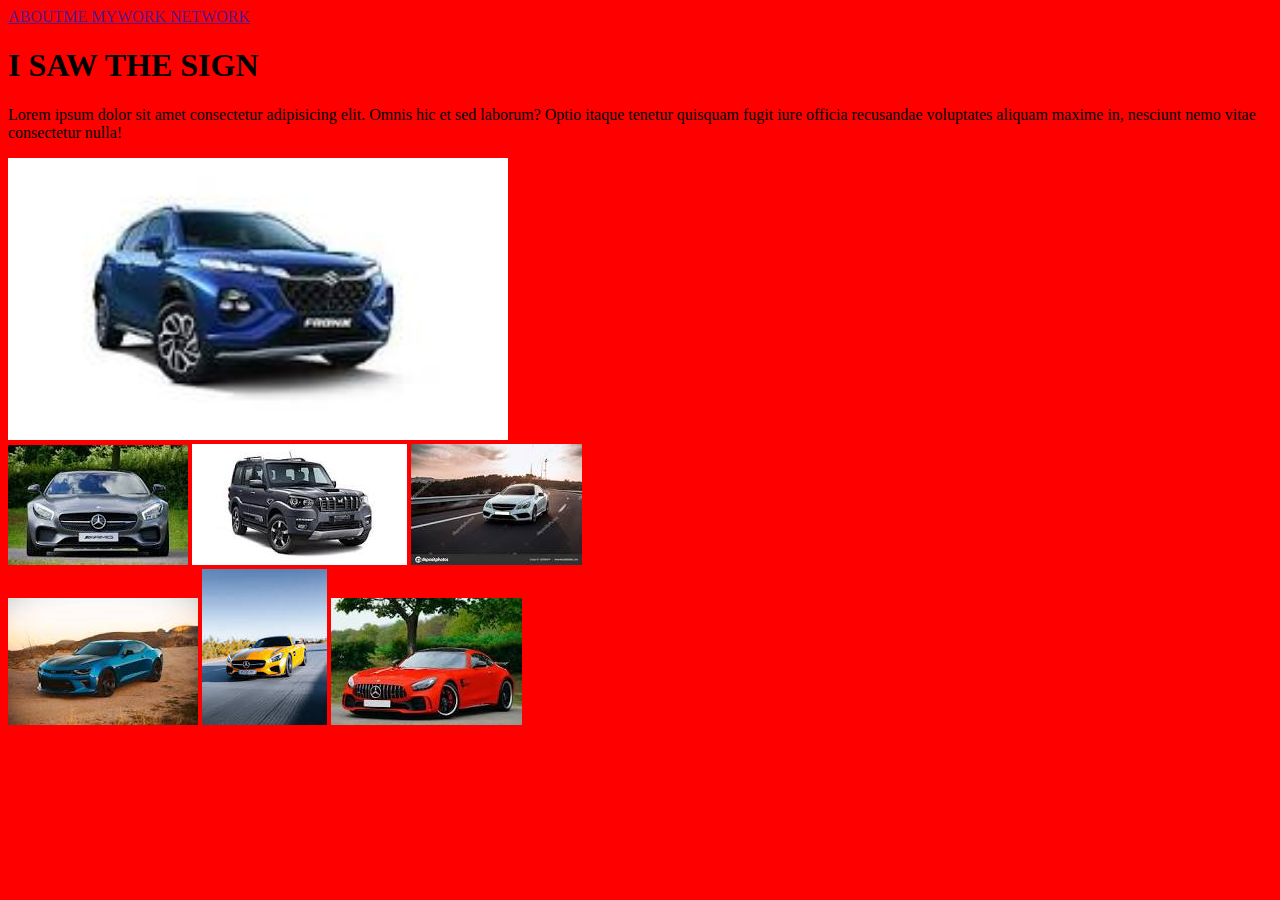
<file: assigment/index.html>
<!DOCTYPE html>
<html lang="en">

<head>
    <meta charset="UTF-8">
    <meta name="viewport" content="width=device-width, initial-scale=1.0">
    <title>Document</title>
</head>

<body bgcolor="red">
    <div>
        <a href=""> ABOUTME MYWORK NETWORK </a>
        <h1>I SAW THE SIGN</h1>
        <P>Lorem ipsum dolor sit amet consectetur adipisicing elit. Omnis hic et sed laborum? Optio itaque tenetur
            quisquam fugit iure officia recusandae voluptates aliquam maxime in, nesciunt nemo vitae consectetur nulla!
        </P>
        <img src="../assigment/download (1).jpg" width="500px" alt=""> <br>
        <img    src=  "./download (2).jpg"    alt=""   >
        <img src="./download (3).jpg" alt="">
        <img src="./download (4).jpg" alt=""> <br>
        <img src="./download (5).jpg" alt="">
        <img src="./download (6).jpg" alt="">
        <img src="./download (7).jpg" alt="">











    </div>
</body>

</html>
</file>
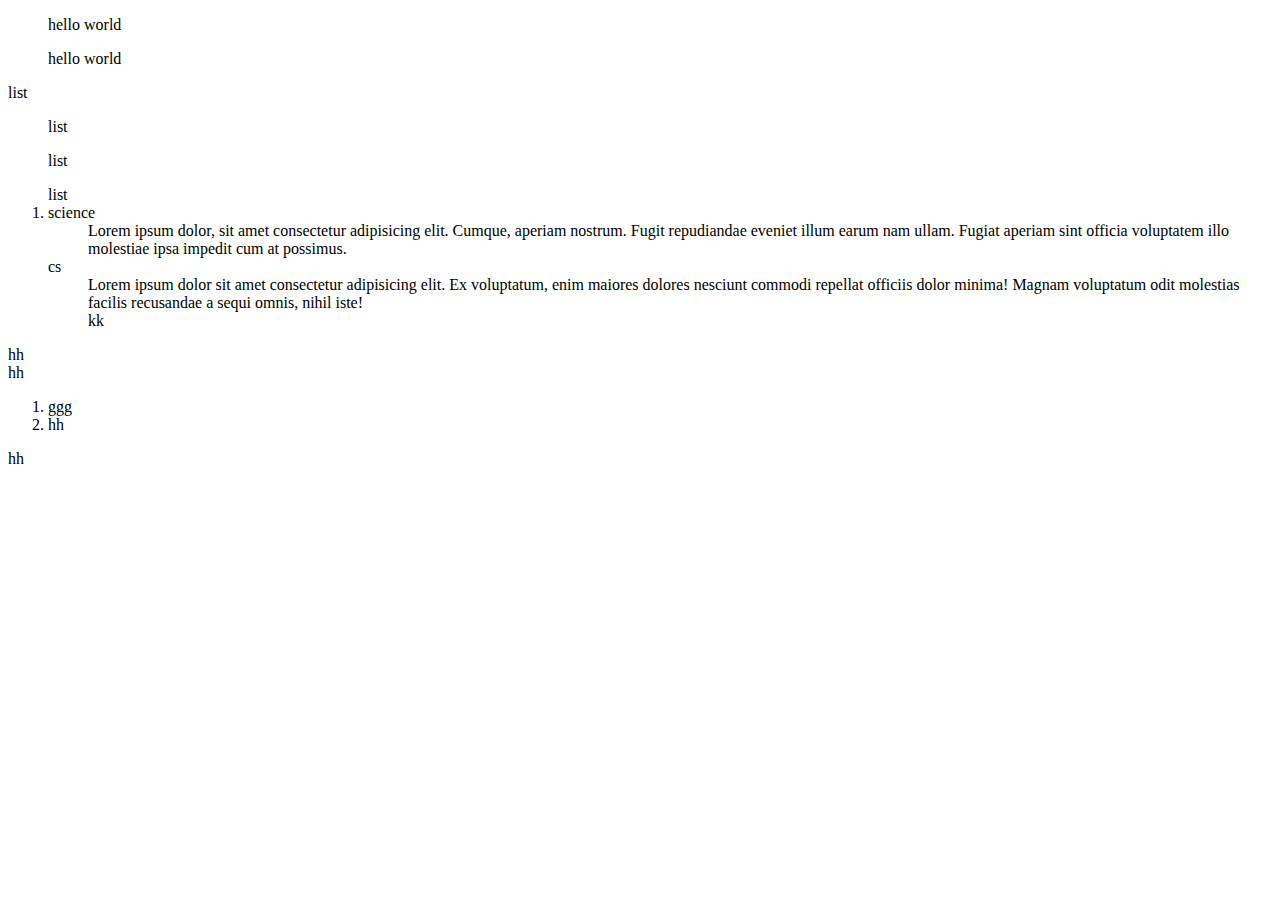
<file: class#4/index.html>
<!DOCTYPE html>
<html lang="en">
<head>
    <meta charset="UTF-8">
    <meta name="viewport" content="width=device-width, initial-scale=1.0">
    <title>Document</title>
</head>
<body>
 <li>
    <ul>hello world</ul>
    <ul>hello world</ul>
 </li>
 <li>
    list
    <li><ol>list</ol></li>
    <ol>list</ol>
    <ol>list
        <li><dl>science
            <dd>Lorem ipsum dolor, sit amet consectetur adipisicing elit. Cumque, aperiam nostrum. Fugit repudiandae eveniet illum earum nam ullam. Fugiat aperiam sint officia voluptatem illo molestiae ipsa impedit cum at possimus.</dd>
        </dl>
        <dl>cs
            <dd>Lorem ipsum dolor sit amet consectetur adipisicing elit. Ex voluptatum, enim maiores dolores nesciunt commodi repellat officiis dolor minima! Magnam voluptatum odit molestias facilis recusandae a sequi omnis, nihil iste!</dd>
        </dl>
<ol>kk</ol>

        </li>
    </ol>

 </li>
<li>hh</li>
<li>hh
    <ol><li>ggg</li>
        <li>hh</li>

    </ol>
</li>
<li>hh</li>

</body>
</html>
</file>
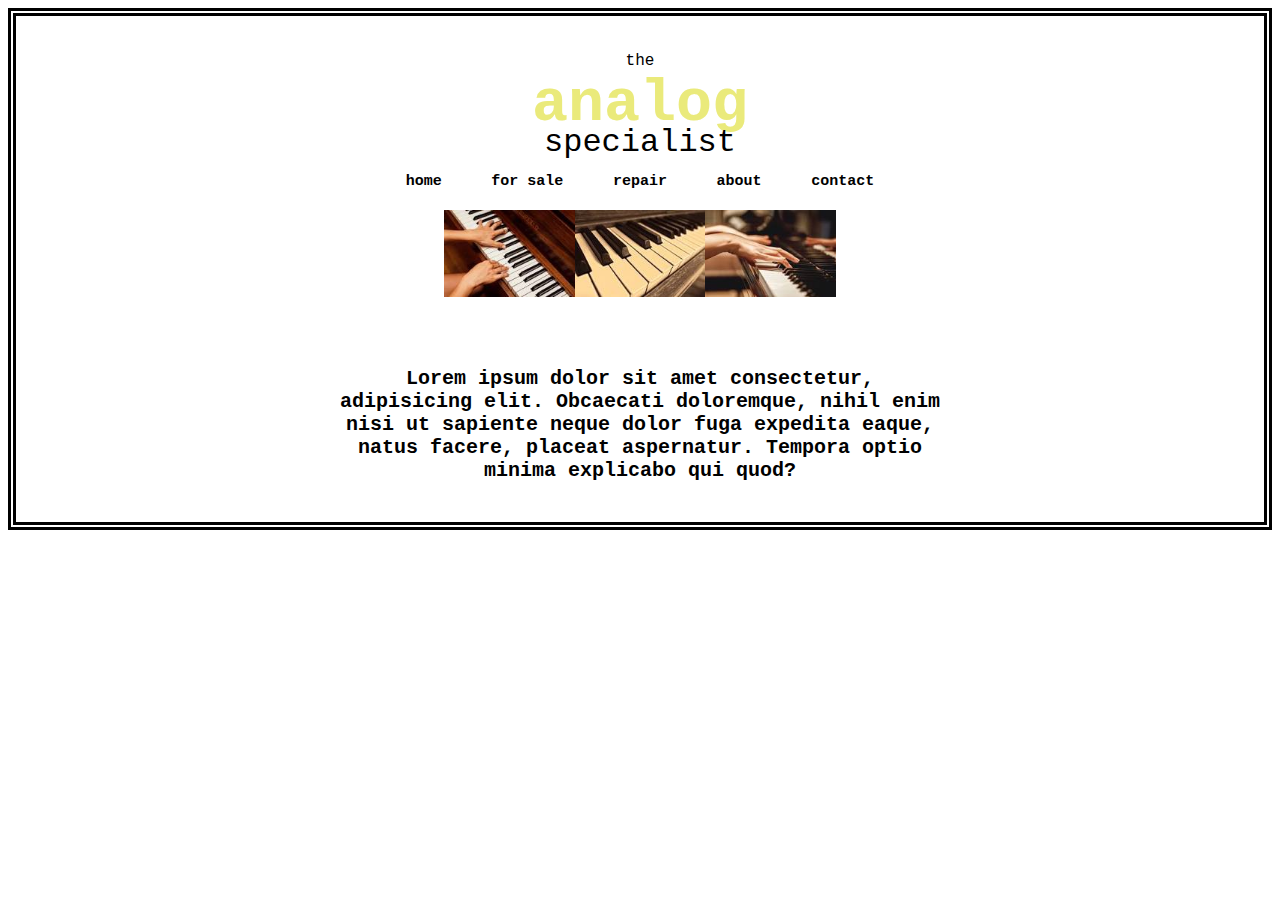
<file: gola/index.html>
<!DOCTYPE html>
<html lang="en">

<head>
    <meta charset="UTF-8">
    <meta name="viewport" content="width= initial-scale=1.0">
    <title>Document</title>
    <link rel="stylesheet" href="style.css">
</head>

<body>

    <div class="main-box">
        <div class="headind">
            <p>
                <span id="the">the </span> <br>
                <span id="analog"> analog</span> <br>
                <span id="specialist"> specialist</span>
            </p>
        </div>
        <div class="nav menu">
            <a id="home button" href="">home</a>
            <a href="">for sale</a>
            <a href="">repair</a>
            <a href="">about</a>
            <a href="">contact</a>
        </div>
        <div class="images">
            <img src="../gola/download (1).jpg" alt="">
            <img src="../gola/download (8).jpg" alt="">
            <img src="../gola/download.jpg" alt="">
        </div>
        <div class="para">
            <p>Lorem ipsum dolor sit amet consectetur, adipisicing elit. Obcaecati doloremque, nihil enim nisi ut
                sapiente neque dolor fuga expedita eaque, natus facere, placeat aspernatur. Tempora optio minima
                explicabo qui quod?</p>

        </div>







    </div>
</body>

</html>
</file>
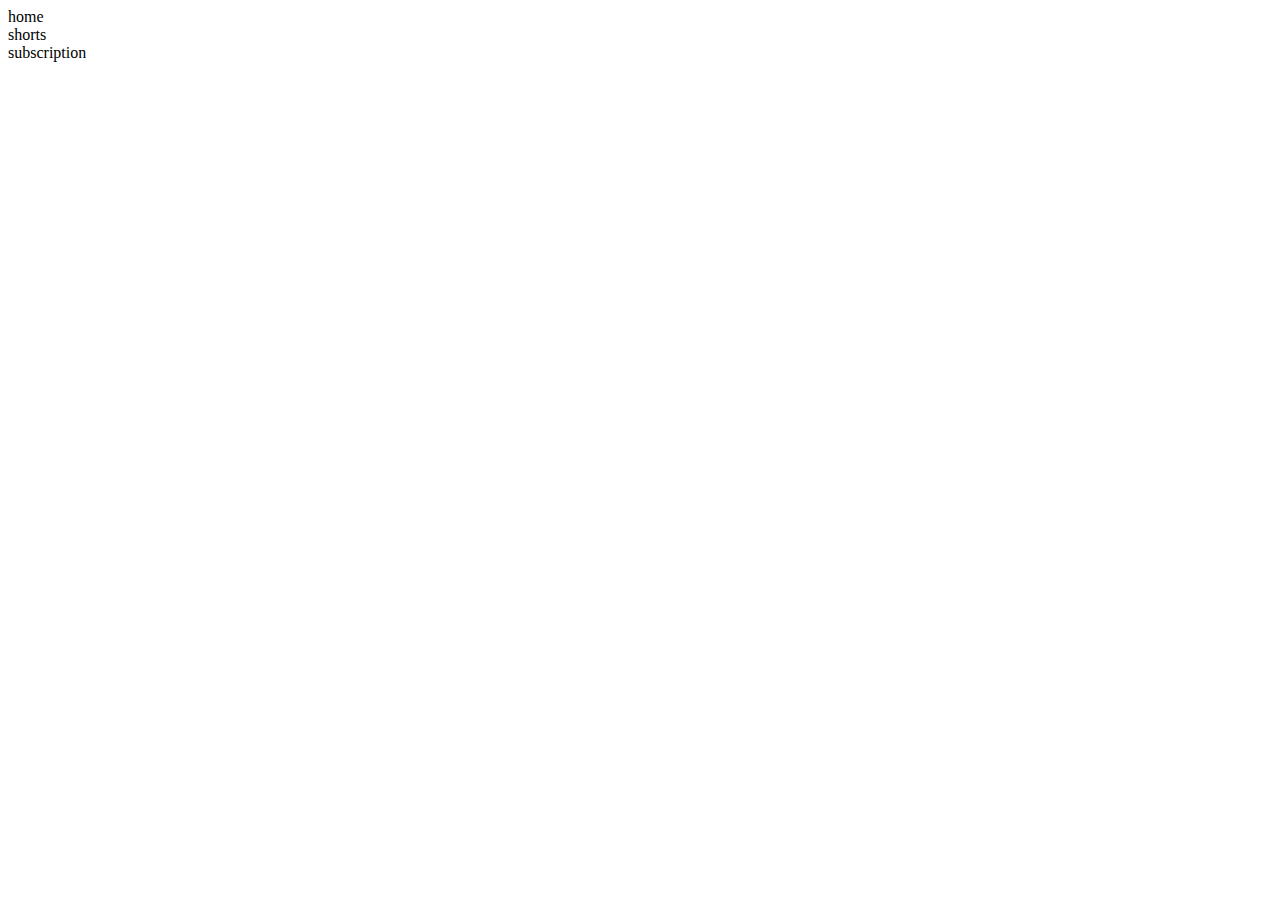
<file: practise wrk/index.html>
<!DOCTYPE html>
<html lang="en">
<head>
    <meta charset="UTF-8">
    <meta name="viewport" content="width=device-width, initial-scale=1.0">
    <title>Document</title>
    <link rel="stylesheet" href="style.css">
</head>
<body>
    <nav>home <br> shorts  <br> subscription
        
    </nav>
</body>
</html>
</file>
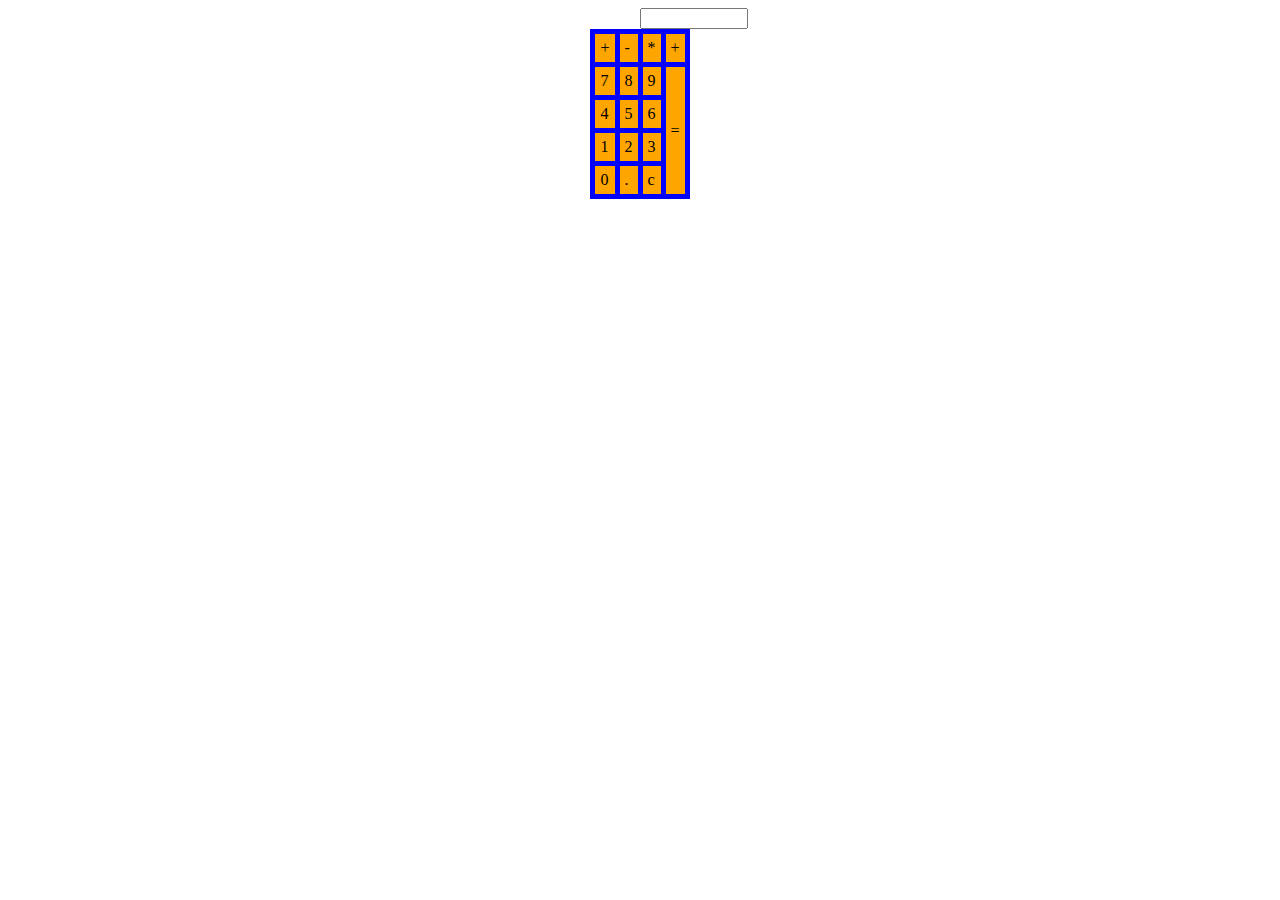
<file: task2/index.html>
<!DOCTYPE html>
<html lang="en">
<head>
    <meta charset="UTF-8">
    <meta name="viewport" content="width=device-width, initial-scale=1.0">
    <title>Document</title>
    <link rel="stylesheet" href="style.css">

    
</head>
<body>
    <table >
        <tr >
            <form  action="">
                <input type="text" name="" id="">
            </form>
    
            
        
            <td >+</td>
            <td>-</td>
            <td>*</td>
            <td>+</td>
            
        </tr>
         <td>7</td>
            <td>8</td>
            <td>9</td>
            <td rowspan="5">=</td>
        <tr>
             <td>4</td>
            <td>5</td>
            <td>6</td>
        </tr>
            
            <tr>
             <td>1</td>
            <td>2</td>
            <td>3</td>
            
            </tr>
            <tr>
                 <td>0</td>
            <td>.</td>
            <td>c</td>
            
            </tr>

        </tr>



    </table>

























































</body>
</html>
</file>
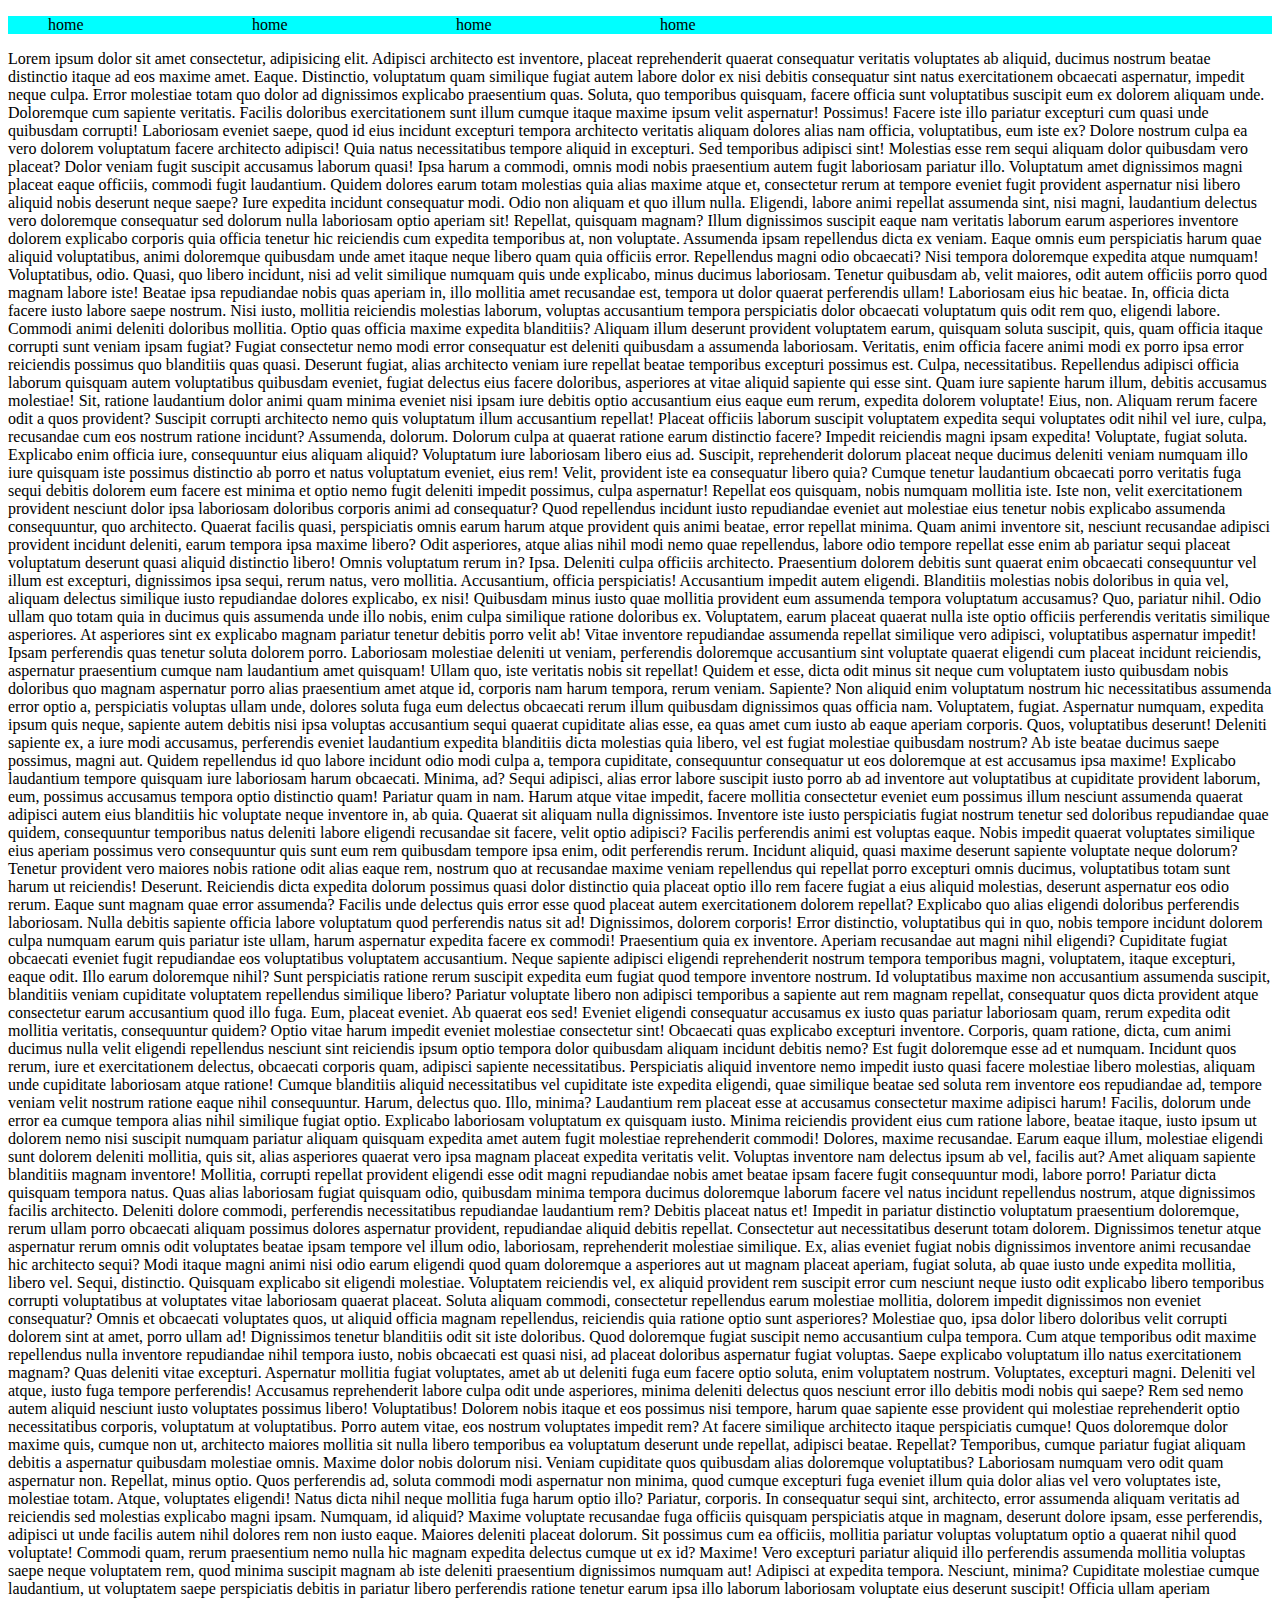
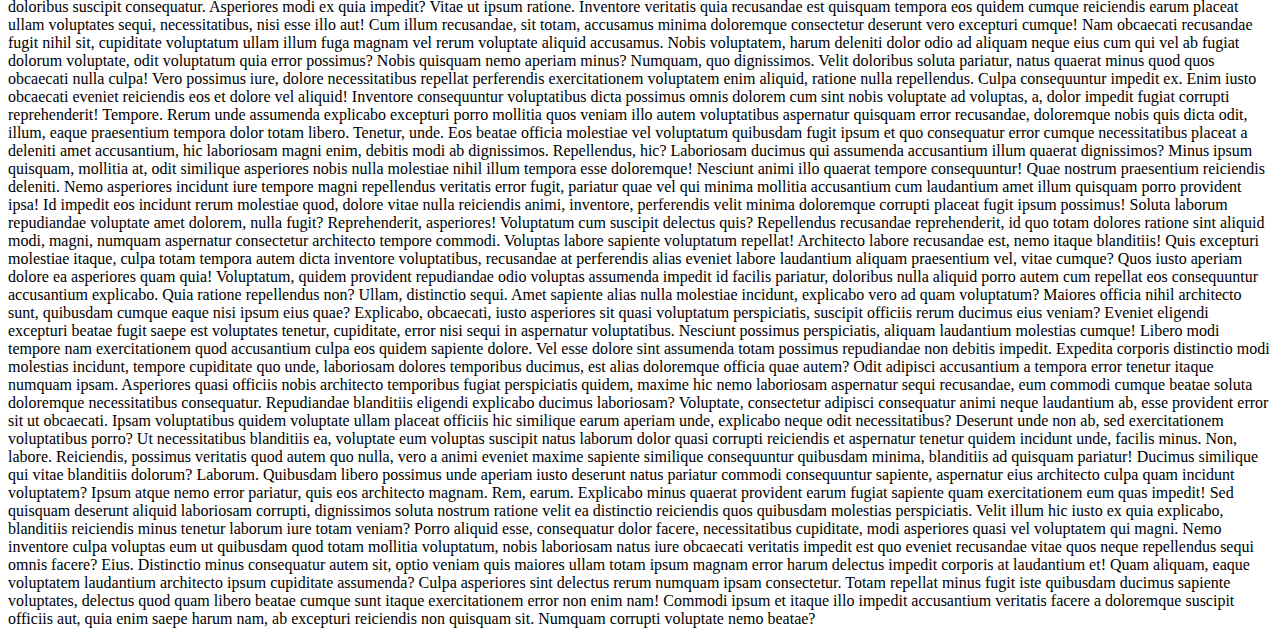
<file: task3/index.html>
<!DOCTYPE html>
<html lang="en">

<head>
    <meta charset="UTF-8">
    <meta name="viewport" content="width=device-width, initial-scale=1.0">
    <title>Document</title>
    <link rel="stylesheet" href="style.css">
</head>

<body>
    <ul>
        <li>home</li>
        <li>home</li>
        <li>home</li>
        <li>home</li>
    </ul>
    <p>Lorem ipsum dolor sit amet consectetur, adipisicing elit. Adipisci architecto est inventore, placeat
        reprehenderit quaerat consequatur veritatis voluptates ab aliquid, ducimus nostrum beatae distinctio itaque ad
        eos maxime amet. Eaque.
        Distinctio, voluptatum quam similique fugiat autem labore dolor ex nisi debitis consequatur sint natus
        exercitationem obcaecati aspernatur, impedit neque culpa. Error molestiae totam quo dolor ad dignissimos
        explicabo praesentium quas.
        Soluta, quo temporibus quisquam, facere officia sunt voluptatibus suscipit eum ex dolorem aliquam unde.
        Doloremque cum sapiente veritatis. Facilis doloribus exercitationem sunt illum cumque itaque maxime ipsum velit
        aspernatur! Possimus!
        Facere iste illo pariatur excepturi cum quasi unde quibusdam corrupti! Laboriosam eveniet saepe, quod id eius
        incidunt excepturi tempora architecto veritatis aliquam dolores alias nam officia, voluptatibus, eum iste ex?
        Dolore nostrum culpa ea vero dolorem voluptatum facere architecto adipisci! Quia natus necessitatibus tempore
        aliquid in excepturi. Sed temporibus adipisci sint! Molestias esse rem sequi aliquam dolor quibusdam vero
        placeat?
        Dolor veniam fugit suscipit accusamus laborum quasi! Ipsa harum a commodi, omnis modi nobis praesentium autem
        fugit laboriosam pariatur illo. Voluptatum amet dignissimos magni placeat eaque officiis, commodi fugit
        laudantium.
        Quidem dolores earum totam molestias quia alias maxime atque et, consectetur rerum at tempore eveniet fugit
        provident aspernatur nisi libero aliquid nobis deserunt neque saepe? Iure expedita incidunt consequatur modi.
        Odio non aliquam et quo illum nulla. Eligendi, labore animi repellat assumenda sint, nisi magni, laudantium
        delectus vero doloremque consequatur sed dolorum nulla laboriosam optio aperiam sit! Repellat, quisquam magnam?
        Illum dignissimos suscipit eaque nam veritatis laborum earum asperiores inventore dolorem explicabo corporis
        quia officia tenetur hic reiciendis cum expedita temporibus at, non voluptate. Assumenda ipsam repellendus dicta
        ex veniam.
        Eaque omnis eum perspiciatis harum quae aliquid voluptatibus, animi doloremque quibusdam unde amet itaque neque
        libero quam quia officiis error. Repellendus magni odio obcaecati? Nisi tempora doloremque expedita atque
        numquam!
        Voluptatibus, odio. Quasi, quo libero incidunt, nisi ad velit similique numquam quis unde explicabo, minus
        ducimus laboriosam. Tenetur quibusdam ab, velit maiores, odit autem officiis porro quod magnam labore iste!
        Beatae ipsa repudiandae nobis quas aperiam in, illo mollitia amet recusandae est, tempora ut dolor quaerat
        perferendis ullam! Laboriosam eius hic beatae. In, officia dicta facere iusto labore saepe nostrum.
        Nisi iusto, mollitia reiciendis molestias laborum, voluptas accusantium tempora perspiciatis dolor obcaecati
        voluptatum quis odit rem quo, eligendi labore. Commodi animi deleniti doloribus mollitia. Optio quas officia
        maxime expedita blanditiis?
        Aliquam illum deserunt provident voluptatem earum, quisquam soluta suscipit, quis, quam officia itaque corrupti
        sunt veniam ipsam fugiat? Fugiat consectetur nemo modi error consequatur est deleniti quibusdam a assumenda
        laboriosam.
        Veritatis, enim officia facere animi modi ex porro ipsa error reiciendis possimus quo blanditiis quas quasi.
        Deserunt fugiat, alias architecto veniam iure repellat beatae temporibus excepturi possimus est. Culpa,
        necessitatibus.
        Repellendus adipisci officia laborum quisquam autem voluptatibus quibusdam eveniet, fugiat delectus eius facere
        doloribus, asperiores at vitae aliquid sapiente qui esse sint. Quam iure sapiente harum illum, debitis accusamus
        molestiae!
        Sit, ratione laudantium dolor animi quam minima eveniet nisi ipsam iure debitis optio accusantium eius eaque eum
        rerum, expedita dolorem voluptate! Eius, non. Aliquam rerum facere odit a quos provident?
        Suscipit corrupti architecto nemo quis voluptatum illum accusantium repellat! Placeat officiis laborum suscipit
        voluptatem expedita sequi voluptates odit nihil vel iure, culpa, recusandae cum eos nostrum ratione incidunt?
        Assumenda, dolorum.
        Dolorum culpa at quaerat ratione earum distinctio facere? Impedit reiciendis magni ipsam expedita! Voluptate,
        fugiat soluta. Explicabo enim officia iure, consequuntur eius aliquam aliquid? Voluptatum iure laboriosam libero
        eius ad.
        Suscipit, reprehenderit dolorum placeat neque ducimus deleniti veniam numquam illo iure quisquam iste possimus
        distinctio ab porro et natus voluptatum eveniet, eius rem! Velit, provident iste ea consequatur libero quia?
        Cumque tenetur laudantium obcaecati porro veritatis fuga sequi debitis dolorem eum facere est minima et optio
        nemo fugit deleniti impedit possimus, culpa aspernatur! Repellat eos quisquam, nobis numquam mollitia iste.
        Iste non, velit exercitationem provident nesciunt dolor ipsa laboriosam doloribus corporis animi ad consequatur?
        Quod repellendus incidunt iusto repudiandae eveniet aut molestiae eius tenetur nobis explicabo assumenda
        consequuntur, quo architecto.
        Quaerat facilis quasi, perspiciatis omnis earum harum atque provident quis animi beatae, error repellat minima.
        Quam animi inventore sit, nesciunt recusandae adipisci provident incidunt deleniti, earum tempora ipsa maxime
        libero?
        Odit asperiores, atque alias nihil modi nemo quae repellendus, labore odio tempore repellat esse enim ab
        pariatur sequi placeat voluptatum deserunt quasi aliquid distinctio libero! Omnis voluptatum rerum in? Ipsa.
        Deleniti culpa officiis architecto. Praesentium dolorem debitis sunt quaerat enim obcaecati consequuntur vel
        illum est excepturi, dignissimos ipsa sequi, rerum natus, vero mollitia. Accusantium, officia perspiciatis!
        Accusantium impedit autem eligendi.
        Blanditiis molestias nobis doloribus in quia vel, aliquam delectus similique iusto repudiandae dolores
        explicabo, ex nisi! Quibusdam minus iusto quae mollitia provident eum assumenda tempora voluptatum accusamus?
        Quo, pariatur nihil.
        Odio ullam quo totam quia in ducimus quis assumenda unde illo nobis, enim culpa similique ratione doloribus ex.
        Voluptatem, earum placeat quaerat nulla iste optio officiis perferendis veritatis similique asperiores.
        At asperiores sint ex explicabo magnam pariatur tenetur debitis porro velit ab! Vitae inventore repudiandae
        assumenda repellat similique vero adipisci, voluptatibus aspernatur impedit! Ipsam perferendis quas tenetur
        soluta dolorem porro.
        Laboriosam molestiae deleniti ut veniam, perferendis doloremque accusantium sint voluptate quaerat eligendi cum
        placeat incidunt reiciendis, aspernatur praesentium cumque nam laudantium amet quisquam! Ullam quo, iste
        veritatis nobis sit repellat!
        Quidem et esse, dicta odit minus sit neque cum voluptatem iusto quibusdam nobis doloribus quo magnam aspernatur
        porro alias praesentium amet atque id, corporis nam harum tempora, rerum veniam. Sapiente?
        Non aliquid enim voluptatum nostrum hic necessitatibus assumenda error optio a, perspiciatis voluptas ullam
        unde, dolores soluta fuga eum delectus obcaecati rerum illum quibusdam dignissimos quas officia nam. Voluptatem,
        fugiat.
        Aspernatur numquam, expedita ipsum quis neque, sapiente autem debitis nisi ipsa voluptas accusantium sequi
        quaerat cupiditate alias esse, ea quas amet cum iusto ab eaque aperiam corporis. Quos, voluptatibus deserunt!
        Deleniti sapiente ex, a iure modi accusamus, perferendis eveniet laudantium expedita blanditiis dicta molestias
        quia libero, vel est fugiat molestiae quibusdam nostrum? Ab iste beatae ducimus saepe possimus, magni aut.
        Quidem repellendus id quo labore incidunt odio modi culpa a, tempora cupiditate, consequuntur consequatur ut eos
        doloremque at est accusamus ipsa maxime! Explicabo laudantium tempore quisquam iure laboriosam harum obcaecati.
        Minima, ad? Sequi adipisci, alias error labore suscipit iusto porro ab ad inventore aut voluptatibus at
        cupiditate provident laborum, eum, possimus accusamus tempora optio distinctio quam! Pariatur quam in nam.
        Harum atque vitae impedit, facere mollitia consectetur eveniet eum possimus illum nesciunt assumenda quaerat
        adipisci autem eius blanditiis hic voluptate neque inventore in, ab quia. Quaerat sit aliquam nulla dignissimos.
        Inventore iste iusto perspiciatis fugiat nostrum tenetur sed doloribus repudiandae quae quidem, consequuntur
        temporibus natus deleniti labore eligendi recusandae sit facere, velit optio adipisci? Facilis perferendis animi
        est voluptas eaque.
        Nobis impedit quaerat voluptates similique eius aperiam possimus vero consequuntur quis sunt eum rem quibusdam
        tempore ipsa enim, odit perferendis rerum. Incidunt aliquid, quasi maxime deserunt sapiente voluptate neque
        dolorum?
        Tenetur provident vero maiores nobis ratione odit alias eaque rem, nostrum quo at recusandae maxime veniam
        repellendus qui repellat porro excepturi omnis ducimus, voluptatibus totam sunt harum ut reiciendis! Deserunt.
        Reiciendis dicta expedita dolorum possimus quasi dolor distinctio quia placeat optio illo rem facere fugiat a
        eius aliquid molestias, deserunt aspernatur eos odio rerum. Eaque sunt magnam quae error assumenda?
        Facilis unde delectus quis error esse quod placeat autem exercitationem dolorem repellat? Explicabo quo alias
        eligendi doloribus perferendis laboriosam. Nulla debitis sapiente officia labore voluptatum quod perferendis
        natus sit ad!
        Dignissimos, dolorem corporis! Error distinctio, voluptatibus qui in quo, nobis tempore incidunt dolorem culpa
        numquam earum quis pariatur iste ullam, harum aspernatur expedita facere ex commodi! Praesentium quia ex
        inventore.
        Aperiam recusandae aut magni nihil eligendi? Cupiditate fugiat obcaecati eveniet fugit repudiandae eos
        voluptatibus voluptatem accusantium. Neque sapiente adipisci eligendi reprehenderit nostrum tempora temporibus
        magni, voluptatem, itaque excepturi, eaque odit.
        Illo earum doloremque nihil? Sunt perspiciatis ratione rerum suscipit expedita eum fugiat quod tempore inventore
        nostrum. Id voluptatibus maxime non accusantium assumenda suscipit, blanditiis veniam cupiditate voluptatem
        repellendus similique libero?
        Pariatur voluptate libero non adipisci temporibus a sapiente aut rem magnam repellat, consequatur quos dicta
        provident atque consectetur earum accusantium quod illo fuga. Eum, placeat eveniet. Ab quaerat eos sed!
        Eveniet eligendi consequatur accusamus ex iusto quas pariatur laboriosam quam, rerum expedita odit mollitia
        veritatis, consequuntur quidem? Optio vitae harum impedit eveniet molestiae consectetur sint! Obcaecati quas
        explicabo excepturi inventore.
        Corporis, quam ratione, dicta, cum animi ducimus nulla velit eligendi repellendus nesciunt sint reiciendis ipsum
        optio tempora dolor quibusdam aliquam incidunt debitis nemo? Est fugit doloremque esse ad et numquam.
        Incidunt quos rerum, iure et exercitationem delectus, obcaecati corporis quam, adipisci sapiente necessitatibus.
        Perspiciatis aliquid inventore nemo impedit iusto quasi facere molestiae libero molestias, aliquam unde
        cupiditate laboriosam atque ratione!
        Cumque blanditiis aliquid necessitatibus vel cupiditate iste expedita eligendi, quae similique beatae sed soluta
        rem inventore eos repudiandae ad, tempore veniam velit nostrum ratione eaque nihil consequuntur. Harum, delectus
        quo.
        Illo, minima? Laudantium rem placeat esse at accusamus consectetur maxime adipisci harum! Facilis, dolorum unde
        error ea cumque tempora alias nihil similique fugiat optio. Explicabo laboriosam voluptatum ex quisquam iusto.
        Minima reiciendis provident eius cum ratione labore, beatae itaque, iusto ipsum ut dolorem nemo nisi suscipit
        numquam pariatur aliquam quisquam expedita amet autem fugit molestiae reprehenderit commodi! Dolores, maxime
        recusandae.
        Earum eaque illum, molestiae eligendi sunt dolorem deleniti mollitia, quis sit, alias asperiores quaerat vero
        ipsa magnam placeat expedita veritatis velit. Voluptas inventore nam delectus ipsum ab vel, facilis aut?
        Amet aliquam sapiente blanditiis magnam inventore! Mollitia, corrupti repellat provident eligendi esse odit
        magni repudiandae nobis amet beatae ipsam facere fugit consequuntur modi, labore porro! Pariatur dicta quisquam
        tempora natus.
        Quas alias laboriosam fugiat quisquam odio, quibusdam minima tempora ducimus doloremque laborum facere vel natus
        incidunt repellendus nostrum, atque dignissimos facilis architecto. Deleniti dolore commodi, perferendis
        necessitatibus repudiandae laudantium rem?
        Debitis placeat natus et! Impedit in pariatur distinctio voluptatum praesentium doloremque, rerum ullam porro
        obcaecati aliquam possimus dolores aspernatur provident, repudiandae aliquid debitis repellat. Consectetur aut
        necessitatibus deserunt totam dolorem.
        Dignissimos tenetur atque aspernatur rerum omnis odit voluptates beatae ipsam tempore vel illum odio,
        laboriosam, reprehenderit molestiae similique. Ex, alias eveniet fugiat nobis dignissimos inventore animi
        recusandae hic architecto sequi?
        Modi itaque magni animi nisi odio earum eligendi quod quam doloremque a asperiores aut ut magnam placeat
        aperiam, fugiat soluta, ab quae iusto unde expedita mollitia, libero vel. Sequi, distinctio.
        Quisquam explicabo sit eligendi molestiae. Voluptatem reiciendis vel, ex aliquid provident rem suscipit error
        cum nesciunt neque iusto odit explicabo libero temporibus corrupti voluptatibus at voluptates vitae laboriosam
        quaerat placeat.
        Soluta aliquam commodi, consectetur repellendus earum molestiae mollitia, dolorem impedit dignissimos non
        eveniet consequatur? Omnis et obcaecati voluptates quos, ut aliquid officia magnam repellendus, reiciendis quia
        ratione optio sunt asperiores?
        Molestiae quo, ipsa dolor libero doloribus velit corrupti dolorem sint at amet, porro ullam ad! Dignissimos
        tenetur blanditiis odit sit iste doloribus. Quod doloremque fugiat suscipit nemo accusantium culpa tempora.
        Cum atque temporibus odit maxime repellendus nulla inventore repudiandae nihil tempora iusto, nobis obcaecati
        est quasi nisi, ad placeat doloribus aspernatur fugiat voluptas. Saepe explicabo voluptatum illo natus
        exercitationem magnam?
        Quas deleniti vitae excepturi. Aspernatur mollitia fugiat voluptates, amet ab ut deleniti fuga eum facere optio
        soluta, enim voluptatem nostrum. Voluptates, excepturi magni. Deleniti vel atque, iusto fuga tempore
        perferendis!
        Accusamus reprehenderit labore culpa odit unde asperiores, minima deleniti delectus quos nesciunt error illo
        debitis modi nobis qui saepe? Rem sed nemo autem aliquid nesciunt iusto voluptates possimus libero!
        Voluptatibus!
        Dolorem nobis itaque et eos possimus nisi tempore, harum quae sapiente esse provident qui molestiae
        reprehenderit optio necessitatibus corporis, voluptatum at voluptatibus. Porro autem vitae, eos nostrum
        voluptates impedit rem?
        At facere similique architecto itaque perspiciatis cumque! Quos doloremque dolor maxime quis, cumque non ut,
        architecto maiores mollitia sit nulla libero temporibus ea voluptatum deserunt unde repellat, adipisci beatae.
        Repellat?
        Temporibus, cumque pariatur fugiat aliquam debitis a aspernatur quibusdam molestiae omnis. Maxime dolor nobis
        dolorum nisi. Veniam cupiditate quos quibusdam alias doloremque voluptatibus? Laboriosam numquam vero odit quam
        aspernatur non.
        Repellat, minus optio. Quos perferendis ad, soluta commodi modi aspernatur non minima, quod cumque excepturi
        fuga eveniet illum quia dolor alias vel vero voluptates iste, molestiae totam. Atque, voluptates eligendi!
        Natus dicta nihil neque mollitia fuga harum optio illo? Pariatur, corporis. In consequatur sequi sint,
        architecto, error assumenda aliquam veritatis ad reiciendis sed molestias explicabo magni ipsam. Numquam, id
        aliquid?
        Maxime voluptate recusandae fuga officiis quisquam perspiciatis atque in magnam, deserunt dolore ipsam, esse
        perferendis, adipisci ut unde facilis autem nihil dolores rem non iusto eaque. Maiores deleniti placeat dolorum.
        Sit possimus cum ea officiis, mollitia pariatur voluptas voluptatum optio a quaerat nihil quod voluptate!
        Commodi quam, rerum praesentium nemo nulla hic magnam expedita delectus cumque ut ex id? Maxime!
        Vero excepturi pariatur aliquid illo perferendis assumenda mollitia voluptas saepe neque voluptatem rem, quod
        minima suscipit magnam ab iste deleniti praesentium dignissimos numquam aut! Adipisci at expedita tempora.
        Nesciunt, minima?
        Cupiditate molestiae cumque laudantium, ut voluptatem saepe perspiciatis debitis in pariatur libero perferendis
        ratione tenetur earum ipsa illo laborum laboriosam voluptate eius deserunt suscipit! Officia ullam aperiam
        doloribus suscipit consequatur.
        Asperiores modi ex quia impedit? Vitae ut ipsum ratione. Inventore veritatis quia recusandae est quisquam
        tempora eos quidem cumque reiciendis earum placeat ullam voluptates sequi, necessitatibus, nisi esse illo aut!
        Cum illum recusandae, sit totam, accusamus minima doloremque consectetur deserunt vero excepturi cumque! Nam
        obcaecati recusandae fugit nihil sit, cupiditate voluptatum ullam illum fuga magnam vel rerum voluptate aliquid
        accusamus.
        Nobis voluptatem, harum deleniti dolor odio ad aliquam neque eius cum qui vel ab fugiat dolorum voluptate, odit
        voluptatum quia error possimus? Nobis quisquam nemo aperiam minus? Numquam, quo dignissimos.
        Velit doloribus soluta pariatur, natus quaerat minus quod quos obcaecati nulla culpa! Vero possimus iure, dolore
        necessitatibus repellat perferendis exercitationem voluptatem enim aliquid, ratione nulla repellendus. Culpa
        consequuntur impedit ex.
        Enim iusto obcaecati eveniet reiciendis eos et dolore vel aliquid! Inventore consequuntur voluptatibus dicta
        possimus omnis dolorem cum sint nobis voluptate ad voluptas, a, dolor impedit fugiat corrupti reprehenderit!
        Tempore.
        Rerum unde assumenda explicabo excepturi porro mollitia quos veniam illo autem voluptatibus aspernatur quisquam
        error recusandae, doloremque nobis quis dicta odit, illum, eaque praesentium tempora dolor totam libero.
        Tenetur, unde.
        Eos beatae officia molestiae vel voluptatum quibusdam fugit ipsum et quo consequatur error cumque necessitatibus
        placeat a deleniti amet accusantium, hic laboriosam magni enim, debitis modi ab dignissimos. Repellendus, hic?
        Laboriosam ducimus qui assumenda accusantium illum quaerat dignissimos? Minus ipsum quisquam, mollitia at, odit
        similique asperiores nobis nulla molestiae nihil illum tempora esse doloremque! Nesciunt animi illo quaerat
        tempore consequuntur!
        Quae nostrum praesentium reiciendis deleniti. Nemo asperiores incidunt iure tempore magni repellendus veritatis
        error fugit, pariatur quae vel qui minima mollitia accusantium cum laudantium amet illum quisquam porro
        provident ipsa!
        Id impedit eos incidunt rerum molestiae quod, dolore vitae nulla reiciendis animi, inventore, perferendis velit
        minima doloremque corrupti placeat fugit ipsum possimus! Soluta laborum repudiandae voluptate amet dolorem,
        nulla fugit?
        Reprehenderit, asperiores! Voluptatum cum suscipit delectus quis? Repellendus recusandae reprehenderit, id quo
        totam dolores ratione sint aliquid modi, magni, numquam aspernatur consectetur architecto tempore commodi.
        Voluptas labore sapiente voluptatum repellat!
        Architecto labore recusandae est, nemo itaque blanditiis! Quis excepturi molestiae itaque, culpa totam tempora
        autem dicta inventore voluptatibus, recusandae at perferendis alias eveniet labore laudantium aliquam
        praesentium vel, vitae cumque?
        Quos iusto aperiam dolore ea asperiores quam quia! Voluptatum, quidem provident repudiandae odio voluptas
        assumenda impedit id facilis pariatur, doloribus nulla aliquid porro autem cum repellat eos consequuntur
        accusantium explicabo.
        Quia ratione repellendus non? Ullam, distinctio sequi. Amet sapiente alias nulla molestiae incidunt, explicabo
        vero ad quam voluptatum? Maiores officia nihil architecto sunt, quibusdam cumque eaque nisi ipsum eius quae?
        Explicabo, obcaecati, iusto asperiores sit quasi voluptatum perspiciatis, suscipit officiis rerum ducimus eius
        veniam? Eveniet eligendi excepturi beatae fugit saepe est voluptates tenetur, cupiditate, error nisi sequi in
        aspernatur voluptatibus.
        Nesciunt possimus perspiciatis, aliquam laudantium molestias cumque! Libero modi tempore nam exercitationem quod
        accusantium culpa eos quidem sapiente dolore. Vel esse dolore sint assumenda totam possimus repudiandae non
        debitis impedit.
        Expedita corporis distinctio modi molestias incidunt, tempore cupiditate quo unde, laboriosam dolores temporibus
        ducimus, est alias doloremque officia quae autem? Odit adipisci accusantium a tempora error tenetur itaque
        numquam ipsam.
        Asperiores quasi officiis nobis architecto temporibus fugiat perspiciatis quidem, maxime hic nemo laboriosam
        aspernatur sequi recusandae, eum commodi cumque beatae soluta doloremque necessitatibus consequatur. Repudiandae
        blanditiis eligendi explicabo ducimus laboriosam?
        Voluptate, consectetur adipisci consequatur animi neque laudantium ab, esse provident error sit ut obcaecati.
        Ipsam voluptatibus quidem voluptate ullam placeat officiis hic similique earum aperiam unde, explicabo neque
        odit necessitatibus?
        Deserunt unde non ab, sed exercitationem voluptatibus porro? Ut necessitatibus blanditiis ea, voluptate eum
        voluptas suscipit natus laborum dolor quasi corrupti reiciendis et aspernatur tenetur quidem incidunt unde,
        facilis minus.
        Non, labore. Reiciendis, possimus veritatis quod autem quo nulla, vero a animi eveniet maxime sapiente similique
        consequuntur quibusdam minima, blanditiis ad quisquam pariatur! Ducimus similique qui vitae blanditiis dolorum?
        Laborum.
        Quibusdam libero possimus unde aperiam iusto deserunt natus pariatur commodi consequuntur sapiente, aspernatur
        eius architecto culpa quam incidunt voluptatem? Ipsum atque nemo error pariatur, quis eos architecto magnam.
        Rem, earum.
        Explicabo minus quaerat provident earum fugiat sapiente quam exercitationem eum quas impedit! Sed quisquam
        deserunt aliquid laboriosam corrupti, dignissimos soluta nostrum ratione velit ea distinctio reiciendis quos
        quibusdam molestias perspiciatis.
        Velit illum hic iusto ex quia explicabo, blanditiis reiciendis minus tenetur laborum iure totam veniam? Porro
        aliquid esse, consequatur dolor facere, necessitatibus cupiditate, modi asperiores quasi vel voluptatem qui
        magni.
        Nemo inventore culpa voluptas eum ut quibusdam quod totam mollitia voluptatum, nobis laboriosam natus iure
        obcaecati veritatis impedit est quo eveniet recusandae vitae quos neque repellendus sequi omnis facere? Eius.
        Distinctio minus consequatur autem sit, optio veniam quis maiores ullam totam ipsum magnam error harum delectus
        impedit corporis at laudantium et! Quam aliquam, eaque voluptatem laudantium architecto ipsum cupiditate
        assumenda?
        Culpa asperiores sint delectus rerum numquam ipsam consectetur. Totam repellat minus fugit iste quibusdam
        ducimus sapiente voluptates, delectus quod quam libero beatae cumque sunt itaque exercitationem error non enim
        nam!
        Commodi ipsum et itaque illo impedit accusantium veritatis facere a doloremque suscipit officiis aut, quia enim
        saepe harum nam, ab excepturi reiciendis non quisquam sit. Numquam corrupti voluptate nemo beatae?</p>
</body>

</html>
</file>
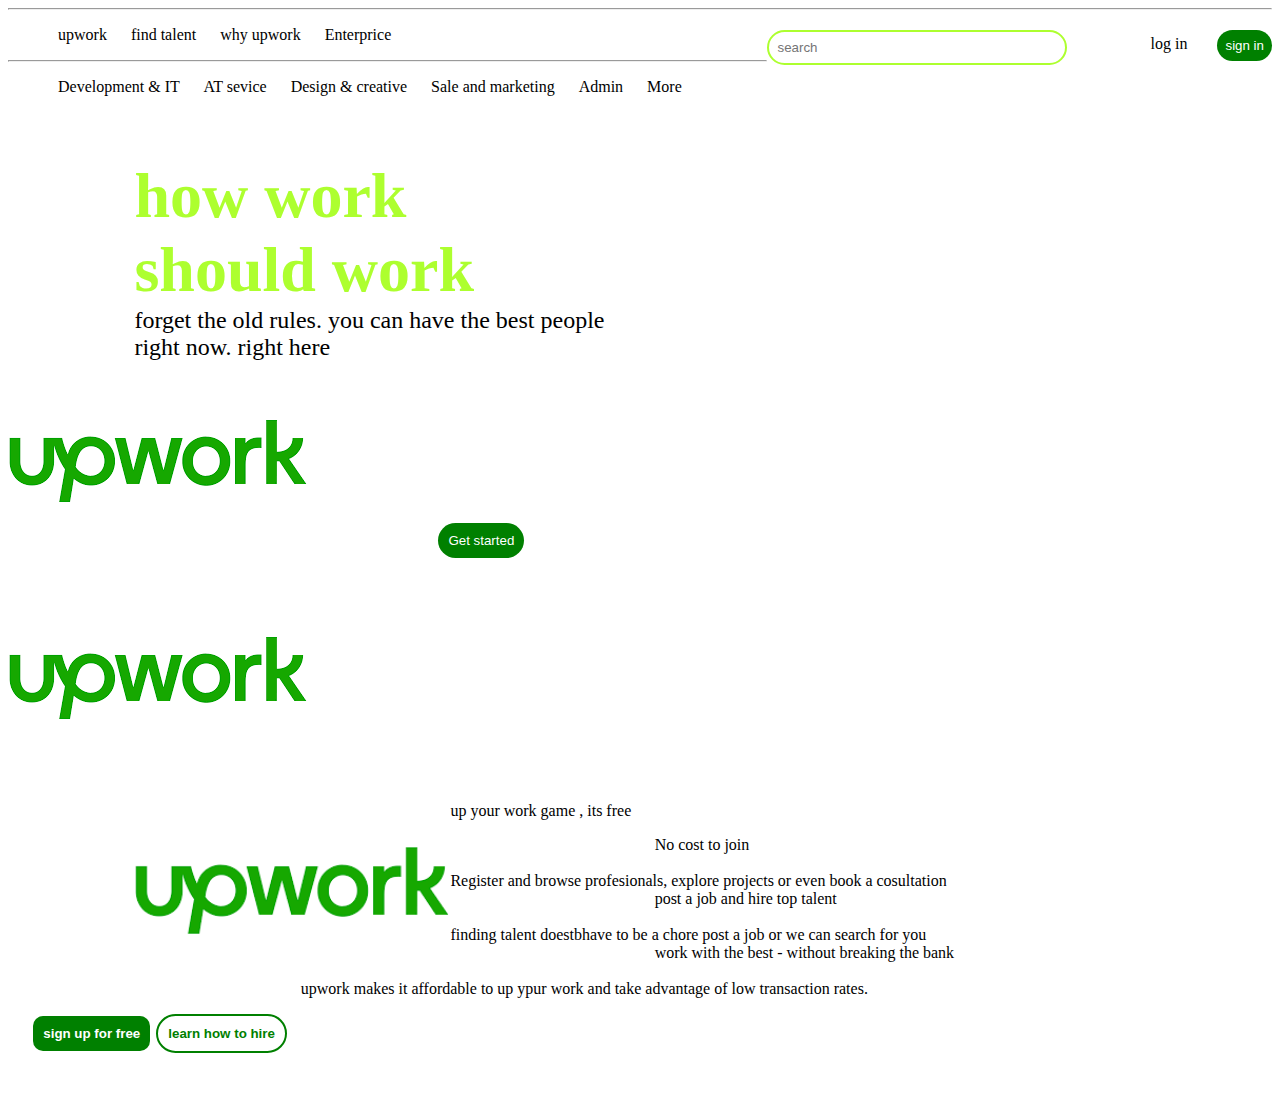
<file: upwork/index.html>
<!DOCTYPE html>
<html lang="en">
<head>
    <meta charset="UTF-8">
    <meta name="viewport" content="width=device-width, initial-scale=1.0">
    <title>Document</title>
<link rel="stylesheet" href="STYLE.CSS">
</head>
<body>
    <div class="div">
        <hr>
        <ul class="ul">
            <li class="li" id="lii">
                upwork
         </li>
         <li class="li">
            find talent
         </li>
         <li class="li">why upwork</li>
         <li class="li">Enterprice</li>
        </ul>
        <button class="but" type="submit">sign in
        </button>
        <a class="a" href="#">log in</a>
        <form align="left" action="">
            <input class="input" placeholder="search" type="search">
        </form>
    </div>
    <hr>
    <div class="div2">
        <ul class="ul">
            <li class="li">Development & IT
            </li>
            <li class="li">AT sevice 
            </li>
            <li class="li">Design & creative</li>
            <li class="li"> Sale and marketing</li>
            <li class="li">Admin</li>
            <li class="li">More</li>
        </ul>
    </div>
    <div class="p">
        <p>
            <span class="how">how work <br> should work </span> <br>
            <span class="for"> forget the old rules. you can have the best people <br> right now. right here</span>
        </p>
    </div>
    <img src="../upwork/download.png" alt="">
    <button class="button" type="submit">Get started</button>
    <br> <br><br>
    <img src="../upwork/download.png" alt="">
    <br><br><br>
    <pc class="p2">
        <img align="left" class="im" src="../upwork/download.png" alt="">
        up your work game , its free 
    </p>
    <ol class="dl">
        <li id="dl1" class="dl">No cost to join <br> <br>
            Register and browse profesionals, explore projects or even book a cosultation 
        </li>
        <br>
        <li id="dl2" class="dl">post a job and hire top talent 
            <br><br>
            finding talent doestbhave to be a chore post a job or we can search for you 
        </li>
        <br>
        <li id="dl3" class="dl"> work with the best - without breaking the bank <br><br>
            upwork makes it affordable to up ypur work and take advantage of low transaction rates. 
        </li>
    </ol>
    <button class="button2"> sign up for free </button>
    <button class="button3"> learn how to hire </button>
    <br><br><br>
</body>
</html>
</file>
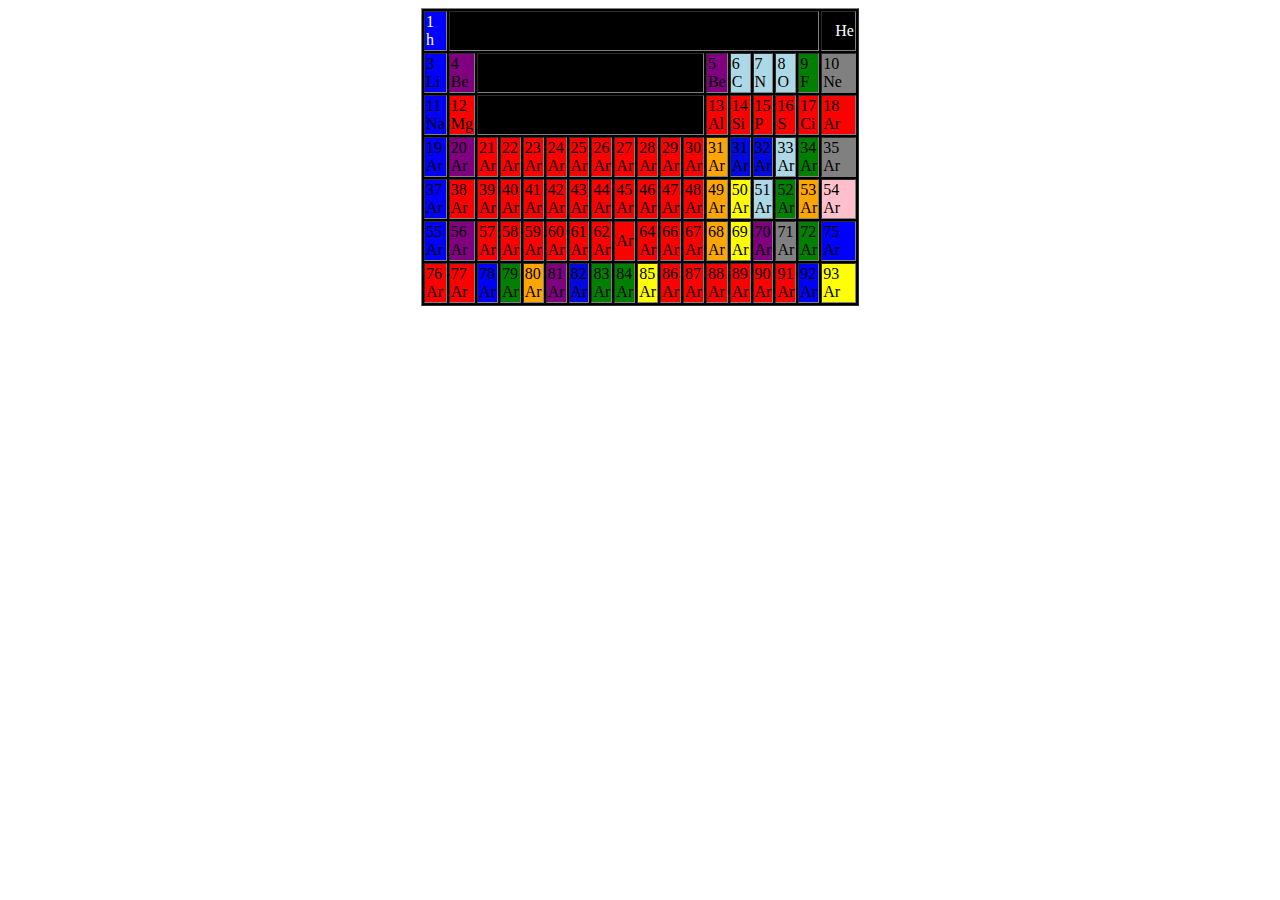
<file: class#4/class 3/assignent/index.html>
<!DOCTYPE html>
<html lang="en">
<head>
    <meta charset="UTF-8">
    <meta name="viewport" content="width=device-width, initial-scale=1.0">
    <title>Document</title>
</head>
<body>  <center>
  <table bgcolor="black" border="1">
    <tr >
      <td bgcolor="blue"> <font color="white"> 1 <br> h </font> </td>
          <td colspan="16"></td>
    
      <td>2 <font color="white" <br> He</td>
    </tr>
    <tr>
    <td bgcolor="blue">3 <br>Li</td>
    <td bgcolor="purple">4 <br>Be</td>
    <td colspan="10"></td>
    <td bgcolor="purple">5<br>Be</td>
    <td bgcolor="lightblue ">6<br>C</td>
    <td bgcolor="lightblue">7<br>N</td>
    <td bgcolor="lightblue">8<br>O</td>
    <td bgcolor="green">9<br>F</td>
    <td bgcolor="grey">10<br>Ne</td>
    </tr>
    <tr>
      <td bgcolor="blue">11 <br>Na</td>
      <td bgcolor="red ">12 <br>Mg</td>
      <td colspan="10"></td>
      <td bgcolor="red">13<br>Al</td>
      <td bgcolor="red">14<br>Si</td>
      <td bgcolor="red">15<br>P</td>
      <td bgcolor="red">16<br>S</td>
      <td bgcolor="red">17<br>Ci</td>
      <td bgcolor="red">18<br>Ar</td>

      </tr>
      <tr>
        <td bgcolor="blue">19<br>Ar</td>
        <td bgcolor="purple">20<br>Ar</td>
        <td bgcolor="red">21<br>Ar</td>
        <td bgcolor="red">22<br>Ar</td>
        <td bgcolor="red">23<br>Ar</td>
        <td bgcolor="red">24<br>Ar</td>
        <td bgcolor="red">25<br>Ar</td>
        <td bgcolor="red">26<br>Ar</td>
        <td bgcolor="red">27<br>Ar</td>
        <td bgcolor="red">28<br>Ar</td>
        <td bgcolor="red">29<br>Ar</td>
        <td bgcolor="red">30<br>Ar</td>
        <td bgcolor="orange">31<br>Ar</td>
        <td bgcolor="lightorange">31<br>Ar</td>
        <td bgcolor="lightorange">32<br>Ar</td>
        <td bgcolor="lightblue">33<br>Ar</td>
        <td bgcolor="green">34<br>Ar</td>
        <td bgcolor="grey">35<br>Ar</td>
        

      </tr>
      <tr>
        <td bgcolor="blue">37<br>Ar</td>
        <td bgcolor="red">38<br>Ar</td>
        <td bgcolor="red">39<br>Ar</td>
        <td bgcolor="red">40<br>Ar</td>
        <td bgcolor="red">41<br>Ar</td>
        <td bgcolor="red">42<br>Ar</td>
        <td bgcolor="red">43<br>Ar</td>
        <td bgcolor="red">44<br>Ar</td>
        <td bgcolor="red">45<br>Ar</td>
        <td bgcolor="red">46<br>Ar</td>
        <td bgcolor="red">47<br>Ar</td>
        <td bgcolor="red">48<br>Ar</td>
        <td bgcolor="orange">49<br>Ar</td>
        <td bgcolor="yellow">50<br>Ar</td>
        <td bgcolor="lightblue">51<br>Ar</td>
        <td bgcolor="green">52<br>Ar</td>
        <td bgcolor="orange">53<br>Ar</td>
        <td bgcolor="pink">54<br>Ar</td>
      </tr>
      
      <tr>
        <td bgcolor="blue">55<br>Ar</td>
        <td bgcolor="purple">56<br>Ar</td>
        <td bgcolor="red">57<br>Ar</td>
        <td bgcolor="red">58<br>Ar</td>
        <td bgcolor="red">59<br>Ar</td>
        <td bgcolor="red">60<br>Ar</td>
        <td bgcolor="red">61<br>Ar</td>
        <td bgcolor="red">62<br>Ar</td>
        <td bgcolor="red" <br>Ar</td>
        <td bgcolor="red">64<br>Ar</td>
        <td bgcolor="red">66<br>Ar</td>
        <td bgcolor="red">67<br>Ar</td>
        <td bgcolor="orange">68<br>Ar</td>
        <td bgcolor="yellow">69<br>Ar</td>
        <td bgcolor="purple">70<br>Ar</td>
        <td bgcolor="grey">71<br>Ar</td>
        <td bgcolor="green">72<br>Ar</td>
        <td bgcolor="blue">75<br>Ar</td>
      </tr>
      
      <tr>
        <td bgcolor="red">76<br>Ar</td>
        <td bgcolor="red">77<br>Ar</td>
        <td bgcolor="blue">78<br>Ar</td>
        <td bgcolor="green">79<br>Ar</td>
        <td bgcolor="orange">80<br>Ar</td>
        <td bgcolor="purple">81<br>Ar</td>
        <td bgcolor="lightorange">82<br>Ar</td>
        <td bgcolor="green">83<br>Ar</td>
        <td bgcolor="green">84<br>Ar</td>
        <td bgcolor="yellow">85<br>Ar</td>
        <td bgcolor="red">86<br>Ar</td>
        <td bgcolor="red">87<br>Ar</td>
        <td bgcolor="red">88<br>Ar</td>
        <td bgcolor="red">89<br>Ar</td>
        <td bgcolor="red">90<br>Ar</td>
        <td bgcolor="red">91<br>Ar</td>
        <td bgcolor="blue">92<br>Ar</td>
        <td bgcolor="yellow">93<br>Ar</td>
      </tr>
      
      
  
  


  </table>
  










</center>

</body>
<head
</file>
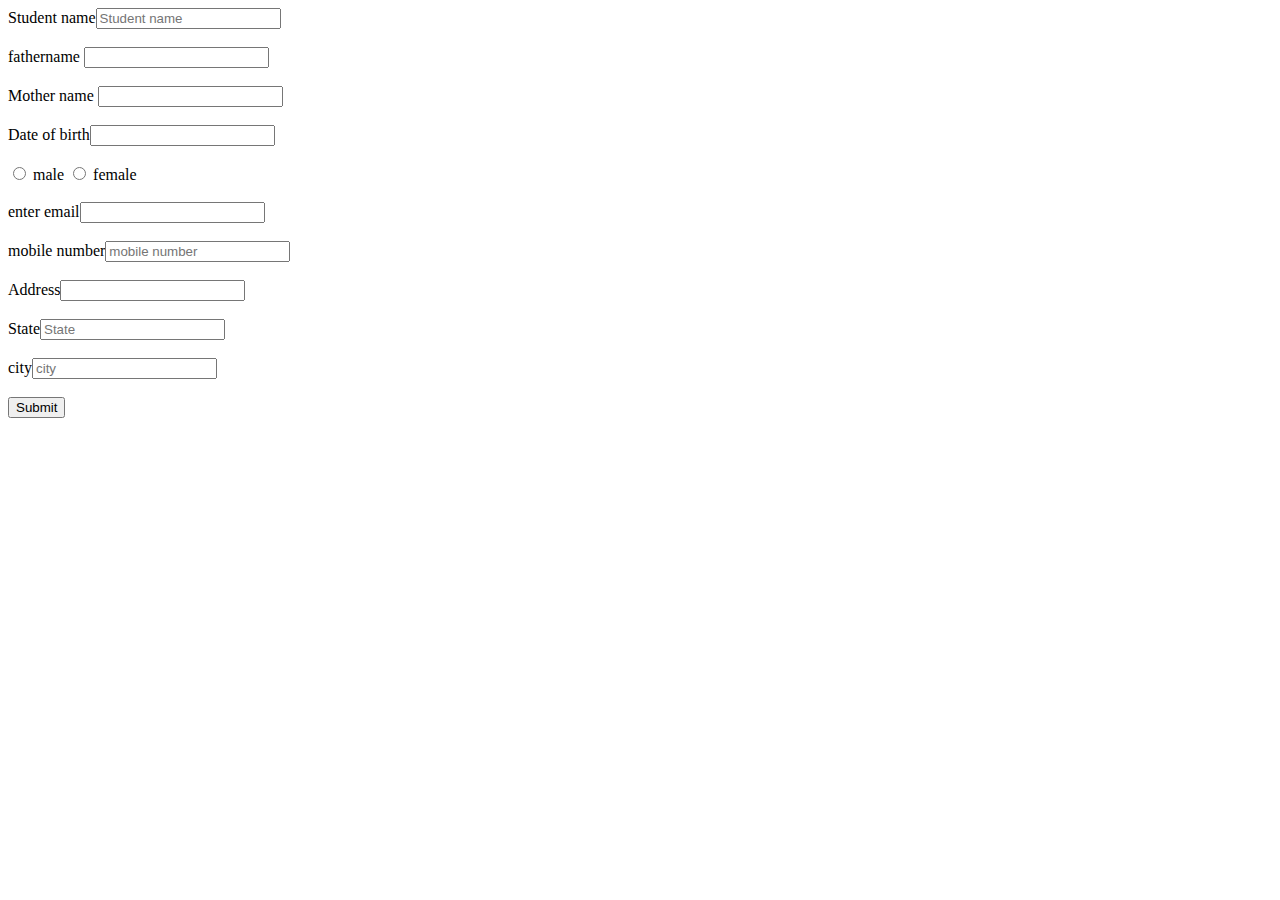
<file: class#4/class 3/assignent/asssigment 4/index.html>
<!DOCTYPE html>
<html lang="en">
<head>
    <meta charset="UTF-8">
    <meta name="viewport" content="width=, initial-scale=1.0">
    <title>Document</title>
</head> 
<body > 
    <form action="./welcome.html">
       <label for="">Student name</label><input required placeholder="Student name" type="text" > <br> <br>
       <label for="">fathername</label> <input  required="fathername" "text" >  <br> <br>
       <label for="">Mother name</label> <input  required="Mother name " type="text" ><br> <br>
         <label for="">Date of birth</label><input  required="Date of birth" "date" ><br> <br>
        <input type= "radio" name="Gender" id="male" > <label for="male"> male</label> 
        <input type= "radio" name="Gender" id="female" > <label for="female"> female</label><br> <br>
        <label for=""> enter email</label><input  required="enter email" type="text" > <br> <br>
        <label for="">mobile number</label><input required placeholder="mobile number" type="text" > <br> <br>
        <label for="">Address</label><input  required="Address" type="text" > <br> <br>
        <label for="">State</label><input placeholder="State" type="text" > <br> <br>
        <label for="">city</label><input placeholder="city" type="text" > <br> <br>
        <input type="submit" name="" id="">

        
        
        
        
    </form>
</body>
</html>
</file>
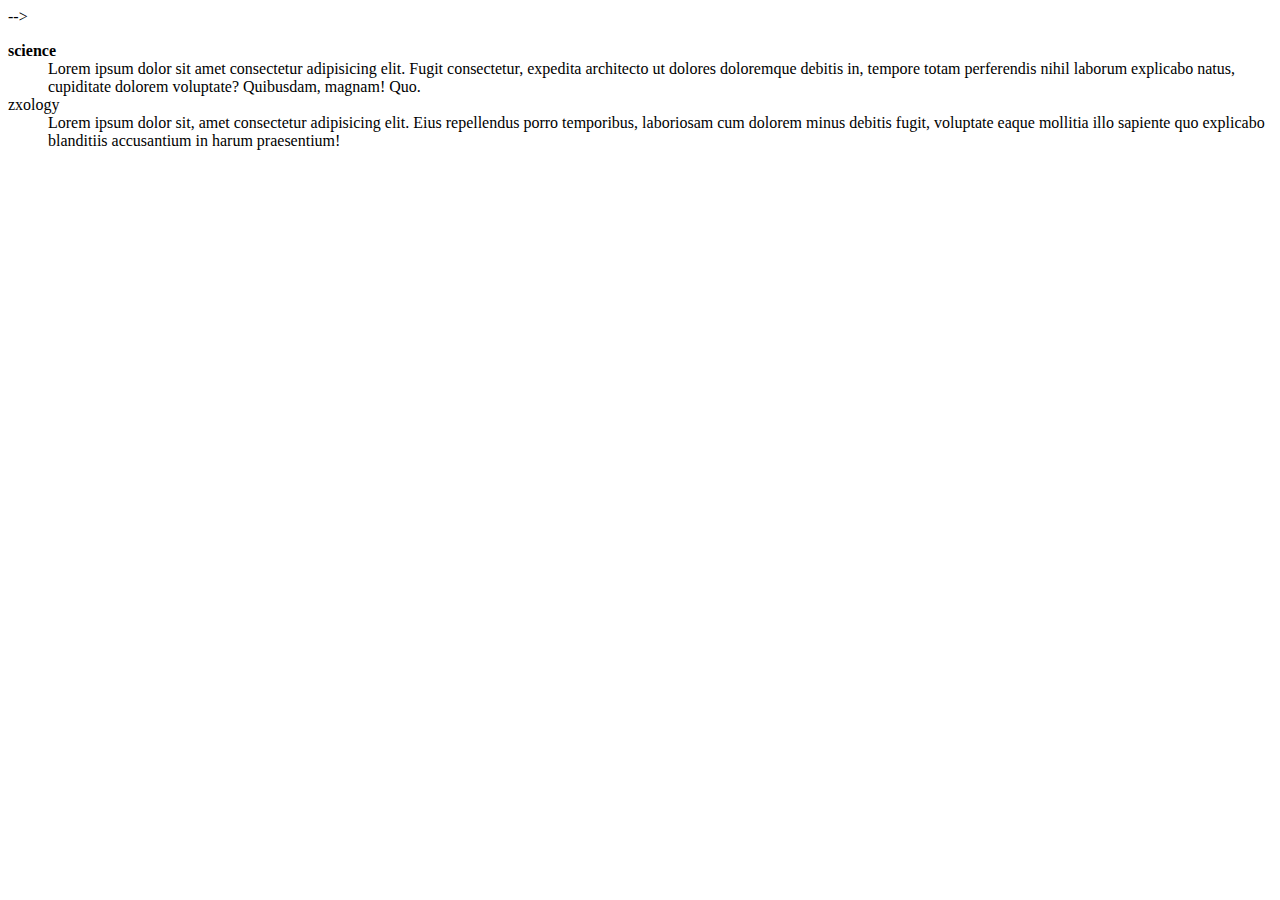
<file: class#4/class2/ined.html>
<!DOCTYPE html>
<html lang="en">

<head>
    <meta charset="UTF-8">
    <!-- <meta name="viewport" content="width=h, initial-scale/ --> -->
    <dl>
        <dt><b>science</b></dt>
        <dd>Lorem ipsum dolor sit amet consectetur adipisicing elit. Fugit consectetur, expedita architecto ut dolores
            doloremque debitis in, tempore totam perferendis nihil laborum explicabo natus, cupiditate dolorem
            voluptate? Quibusdam, magnam! Quo.</dd>

        <dt>zxology
        <dd>Lorem ipsum dolor sit, amet consectetur adipisicing elit. Eius repellendus porro temporibus, laboriosam cum
            dolorem minus debitis fugit, voluptate eaque mollitia illo sapiente quo explicabo blanditiis accusantium in
            harum praesentium!</dd>
        </dt>

    </dl>


</html>
</file>
<file: gola/style.css>
*{
    font-family: 'Courier New', Courier, monospace;
}
.main-box{
    border: 8px double black;
    padding: 20px;
    text-align: center;
    display: flex;
    flex-direction: column;
    align-items: center;
}
.heading{
    margin-bottom: 60px;
    line-height: 30px;
    align-items: center;

}
# the{
    justify-content: center;
    font-size: 25px;
    

}
#analog{
    justify-content: center;
    font-size: 60px;
    font-weight: bold;
    color: rgb(234, 234, 123)
    
    
    

}
#specialist{
    font-size: 32px;
    font-weight: lighter;
    line-height: 2px;
    justify-content: center;
}
.navmenu{
    border: 4px solid black;
    border-bottom: 2px solid black;
    height: 70px;
    width: 5opx;
}
.navmenu{
    border-top: 4px solid black;
    border-bottom: 2px solid black;
    height: 6opx;
    width: 50%;
    display: flex;
    justify-content: center;
    align-items: center;
    margin-bottom: 50px;
}
 a{
    padding-left: 20px;
    padding-right: 20px;
    color: black;
    text-decoration: none;
    font-weight: bold;
    font-size: 15px;
    margin-bottom: 20%;
}
.images{
    display: flex;
    justify-content: center;
    margin-top: 20px;
}
.images{
    display: flex;
    justify-content: center;
    margin-top: 20px;
}
.images img{
    width: 25%;
    margin-bottom: 20px;
}
.para{
    width: 50%;
    margin-top: 30px;
    font-size: 20px;
    font-weight: 600;
}
#home{
    color: rgb(234, 234, 123);
}
.para{
    align-content: center;
}
</file>
<file: practise wrk/style.css>
nav{
    word-spacing: 56px;
}
</file>
<file: task2/style.css>
table ,tr,td{
    
    background-color: orange;
    width: 7%;
    padding: 5px;
    border: 5px;
    border-color: blue;
    border-style: solid;
    border-collapse: collapse;
}
table{
    margin: auto;
}

input{
    margin-left: 50%;
    width: 100px

    
}
</file>
<file: task3/style.css>
ul>li{
    display: inline-block;
    width: 200px;
}
ul{
    background-color:aqua ;
    position: sticky;
    top: 0px;
}
</file>
<file: upwork/STYLE.CSS>
u{
    list-style-type: none;
    padding: 0px;
    margin: 0 auto;
}
li{
    display: inline;
    width: 100px;
    padding: 02px 10px;
}
.li :hover{
    color: gray;
}
#li{
    color: green;
    font-weight: bold;
    font-size: x-large;
}
.input{
    border: 2px solid greenyellow;
    padding: 08px;
    width: 300px;
    border-radius: 40px;
    float: right;
    margin-right: 200px;
    margin-top: -30px;
}
.a{
    text-decoration: none;
    float: right;
    margin-right: 80px;
    color: black;
    margin-top: -25px;
}
.but{
    border: 2px;
    padding: 8px;
    border-radius: 40px;
    background-color: green;
    color: white;
    float: right;
    margin-top: -30px;
    margin-left: -50px;
}
.how{
    font-weight: 700;
    font-size: 400%;
    color: greenyellow;
    margin-top: 10%;
    margin-right:10% ;
}
.img{
    float: right;
    margin-top: -20%;
    margin-right: 10%;

}
.p{
    margin-top: 5%;
    margin-left: 10%;
}
.for{
    font-weight: 200;
    font-size: x-large;
}
.button{
    background-color: green;
    color: white;
    border: 2px;
    border-radius: 40px;
    padding: 10px;
    margin-left: 10%;
}
.img2{
    margin-left: 8%;
}
.im{
    width: 25%;
    height: 25%;
    bottom: 1px;
    border-radius: 20px;
    margin-left: 10%;
}
.p3{font-weight: bold;

}
.but :hover{
    background-color: blue;
}
.dl{
    margin-left: 20%;
    list-style-type: upper-latin;
}
#dl1::first-line{
    font-weight:600;
    font-size: 15px;

}
#dl2::first-line{
    font-size: 15px;
    font-weight: 600;
}
#dl3::first-line{
    font-size: 15px;
    font-weight: 600;
}
.button2{
    font-weight: bold;
    border: 2px;
    border-radius: 10px;
    padding: 10px;
    background-color: green;
    color: white;
    margin-left: 02%;
}
.button3{
    font-weight: bold;
    border: 2px solid green;
    border-radius: 40px;
    padding: 10px;
    color: green;
    margin-left: 02px;
    background-color: white;
}
</file>
